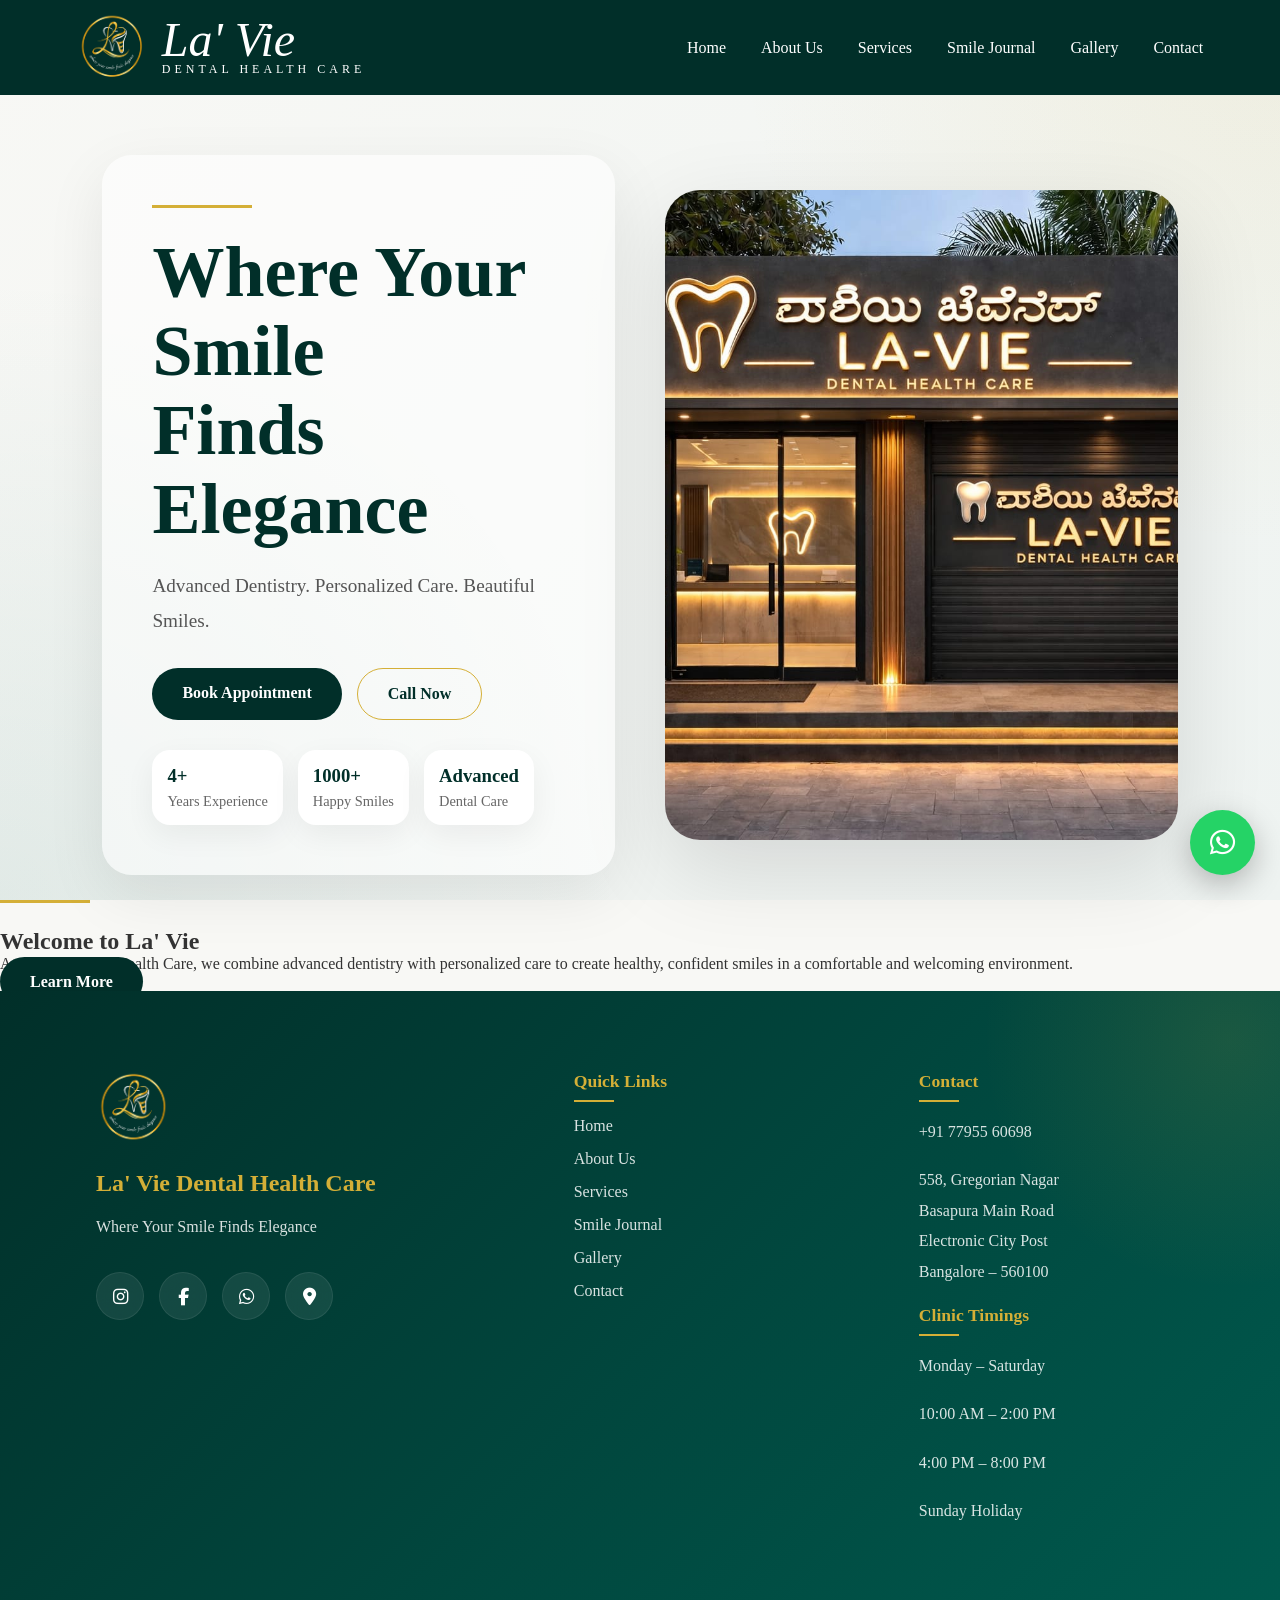
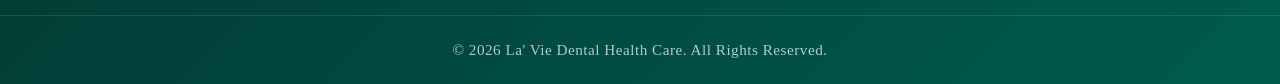
<file: index.html>
<!DOCTYPE html>
<html lang="en">

<head>

<meta charset="UTF-8">
<meta name="viewport" content="width=device-width, initial-scale=1.0">

<title>La' Vie Dental Health Care</title>

<link rel="stylesheet" href="css/style.css">

<link rel="stylesheet"
href="https://cdnjs.cloudflare.com/ajax/libs/font-awesome/6.5.1/css/all.min.css">

</head>

<body>

<!-- =========================
HEADER
========================= -->

<header class="navbar">

    <div class="brand">

        <img src="images/logo.png"
             alt="La' Vie Dental Health Care">

        <div class="brand-text">

            <div class="lavie">
                La' Vie
            </div>

            <div class="clinic-name">
                DENTAL HEALTH CARE
            </div>

        </div>

    </div>

         <nav class="nav-links">

      <a href="index.html">Home</a>
             
             <a href="about.html">About Us</a>

             <a href="services.html">Services</a>

             <a href="smile-journal.html">Smile Journal</a>

              <a href="gallery.html">Gallery</a>

                 <a href="contact.html">Contact</a>


    </nav>

</header>

<!-- =========================
HERO
========================= -->

<section class="hero" id="home">

    <div class="hero-left">

        <div class="glass-card">

            <div class="hero-accent"></div>

            <h1>
                Where Your Smile
                <br>
                Finds Elegance
            </h1>

            <p>
                Advanced Dentistry.
                Personalized Care.
                Beautiful Smiles.
            </p>

            <div class="hero-buttons">

                <a href="#contact"
                   class="primary-btn">

                    Book Appointment

                </a>

                <a href="tel:+917795560698"
                   class="call-btn">

                    Call Now

                </a>

            </div>

            <div class="hero-stats">

                <div class="stat">

                    <h3>4+</h3>

                    <span>Years Experience</span>

                </div>

                <div class="stat">

                    <h3>1000+</h3>

                    <span>Happy Smiles</span>

                </div>

                <div class="stat">

                    <h3>Advanced</h3>

                    <span>Dental Care</span>

                </div>

            </div>

        </div>

    </div>

    <div class="hero-right">

        <div class="gold-glow"></div>

        <div class="hero-slider">

            <img src="images/hi.jpeg"
                 class="hero-slide active"
                 alt="Clinic Exterior">

            <img src="images/interior.jpeg"
                 class="hero-slide"
                 alt="Clinic Interior">

            <img src="images/glass.jpeg"
                 class="hero-slide"
                 alt="Branding Wall">

            <img src="images/int 3.jpeg"
                 class="hero-slide"
                 alt="Clinic Interior">

        </div>

    </div>

</section>

    <section class="home-intro">

<div class="home-intro-content">

<div class="section-accent"></div>

<h2>Welcome to La' Vie</h2>

<p>

At La' Vie Dental Health Care, we combine
advanced dentistry with personalized care
to create healthy, confident smiles in a
comfortable and welcoming environment.

</p>

<a href="about.html"
class="primary-btn">

Learn More

</a>

</div>

</section>



<!-- =========================
WHATSAPP
========================= -->

<a href="https://wa.me/917795560698"
   target="_blank"
   class="floating-whatsapp">

    <i class="fa-brands fa-whatsapp"></i>

</a>

<script src="js/script.js"></script>

<footer class="footer">

<div class="footer-container">

<div class="footer-brand">

<img src="images/logo.png" alt="La' Vie">

<h3>La' Vie Dental Health Care</h3>

<p>
Where Your Smile Finds Elegance
</p>

<div class="footer-social">

<a href="YOUR_INSTAGRAM_LINK" target="_blank">
<i class="fa-brands fa-instagram"></i>
</a>

<a href="YOUR_FACEBOOK_LINK" target="_blank">
<i class="fa-brands fa-facebook-f"></i>
</a>

<a href="https://wa.me/917795560698" target="_blank">
<i class="fa-brands fa-whatsapp"></i>
</a>

<a href="YOUR_GOOGLE_MAP_LINK" target="_blank">
<i class="fa-solid fa-location-dot"></i>
</a>

</div>

</div>

<div class="footer-links">

<h4>Quick Links</h4>

<a href="index.html">Home</a>
<a href="about.html">About Us</a>
<a href="services.html">Services</a>
<a href="smile-journal.html">Smile Journal</a>
<a href="gallery.html">Gallery</a>
<a href="contact.html">Contact</a>

</div>

<div class="footer-contact">

<h4>Contact</h4>

<p>
+91 77955 60698
</p>

<p>
558, Gregorian Nagar<br>
Basapura Main Road<br>
Electronic City Post<br>
Bangalore – 560100
</p>

<h4>Clinic Timings</h4>

<p>
Monday – Saturday
</p>

<p>
10:00 AM – 2:00 PM
</p>

<p>
4:00 PM – 8:00 PM
</p>

<p>
Sunday Holiday
</p>


</div>

</div>

<div class="footer-bottom">

<p>
© 2026 La' Vie Dental Health Care. All Rights Reserved.
</p>

</div>

</footer>

</body>

</html>
</file>
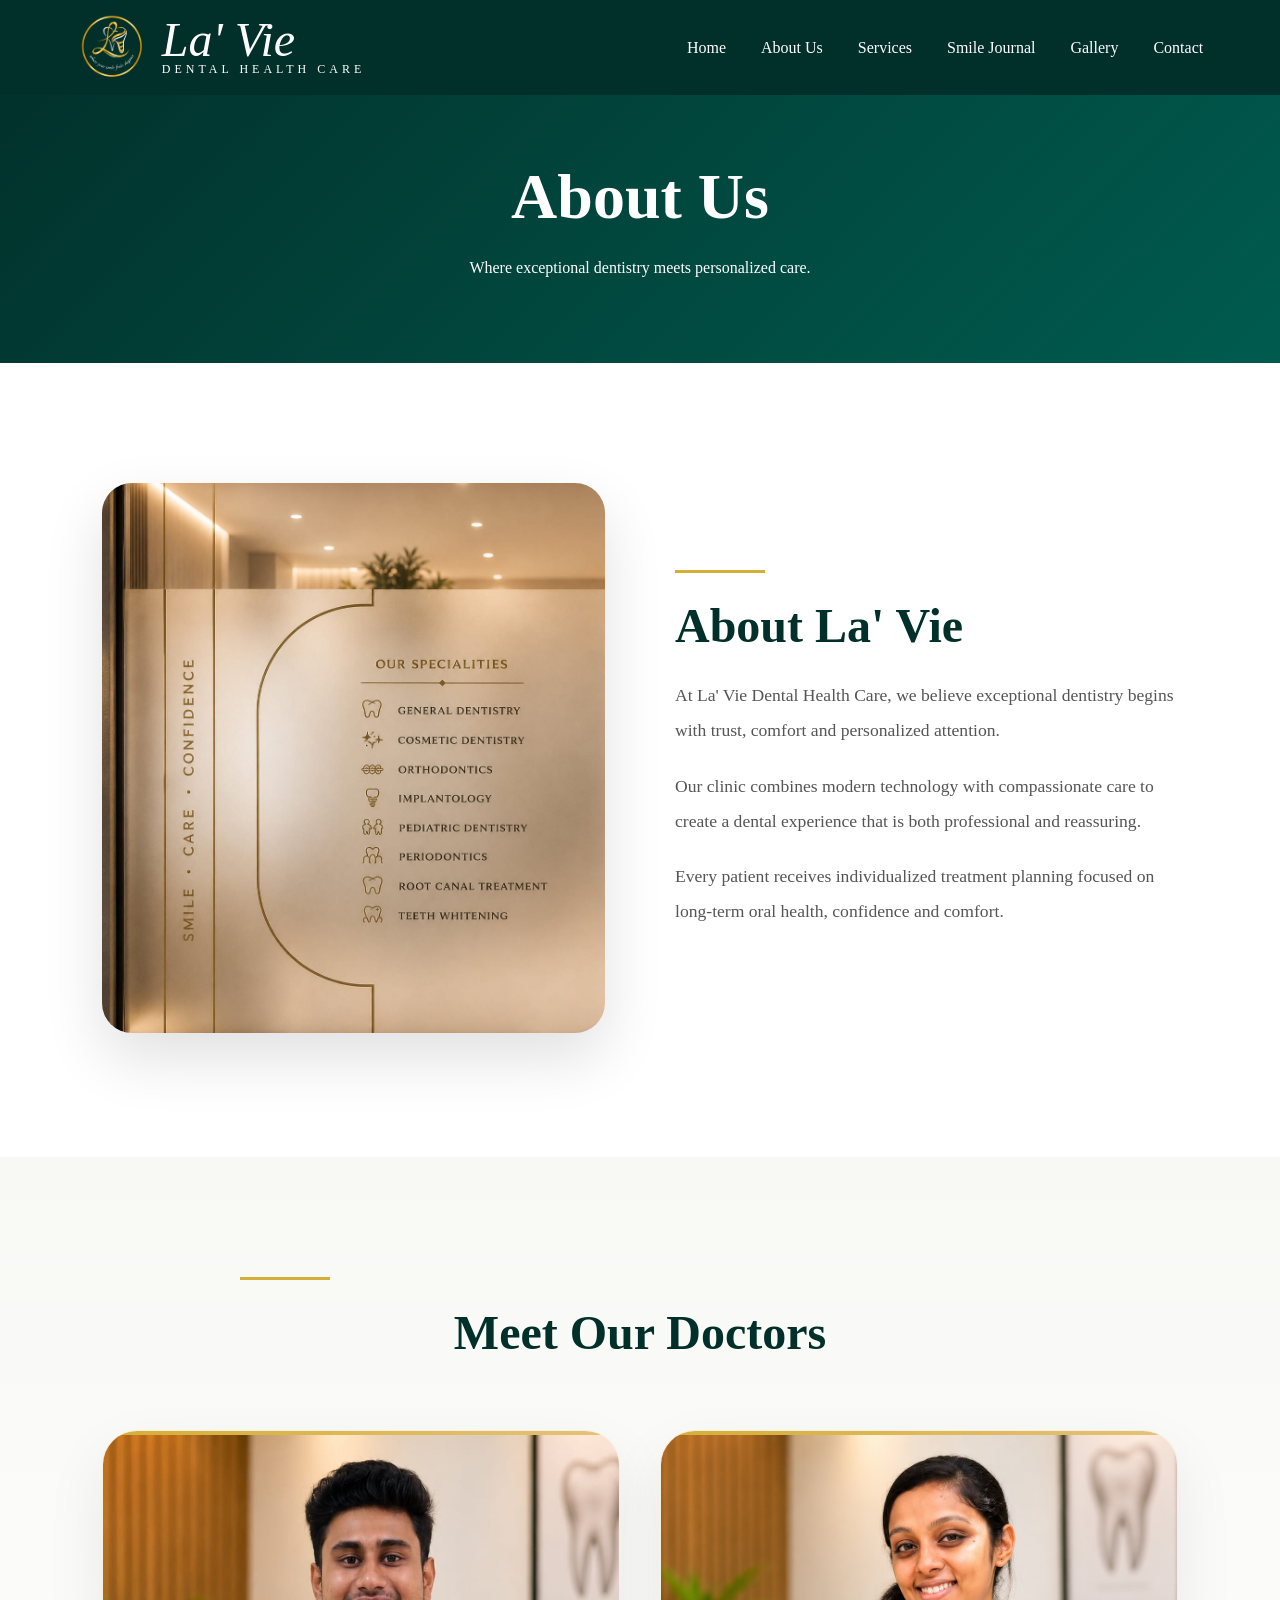
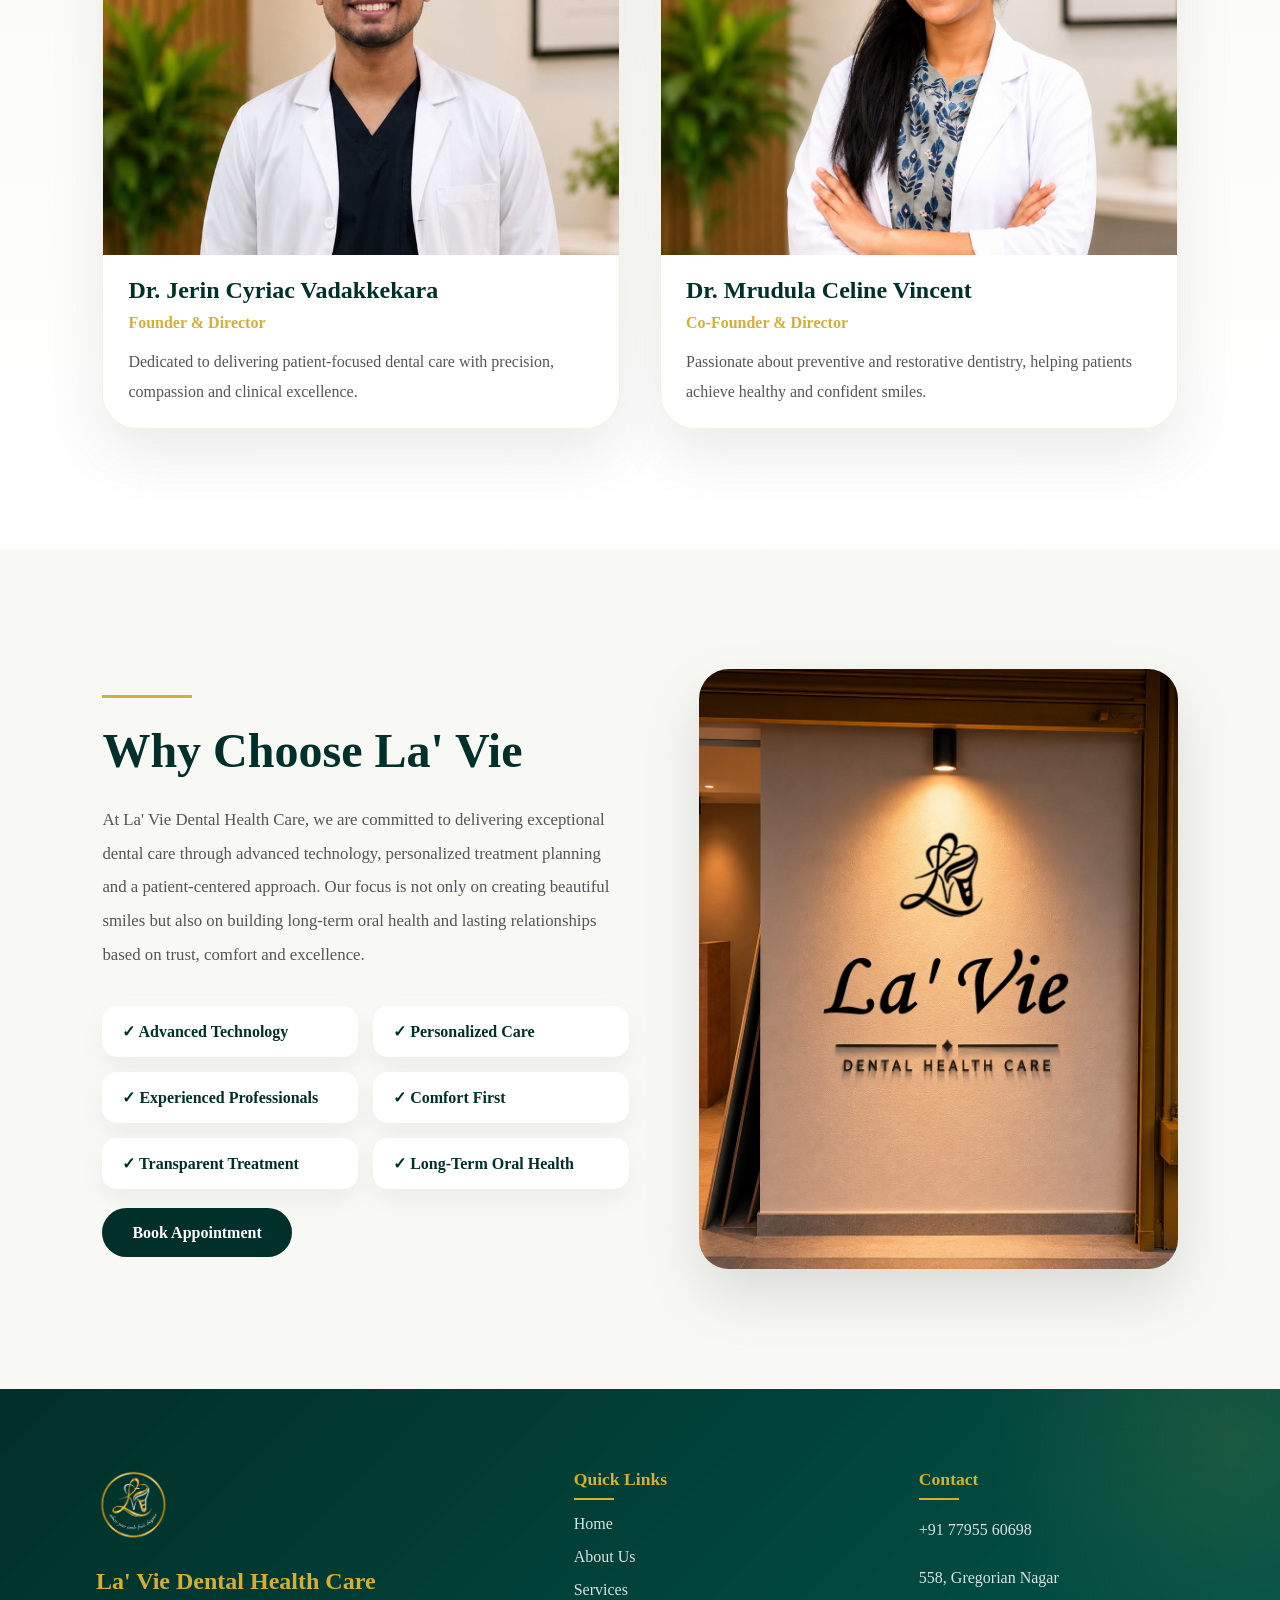
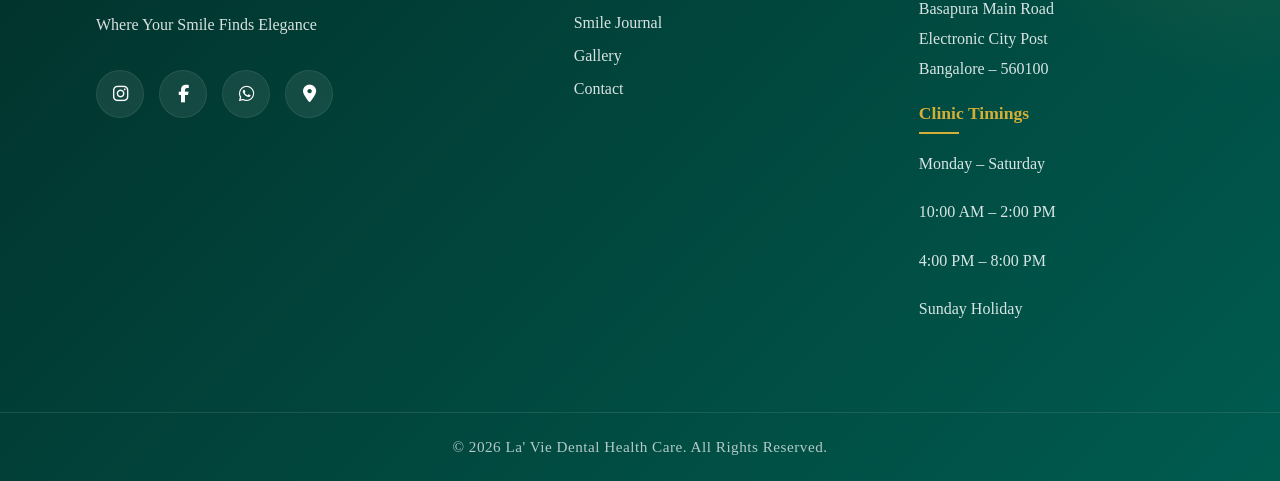
<file: about.html>
<!DOCTYPE html>
<html lang="en">

<head>

  <link rel="stylesheet"
href="https://cdnjs.cloudflare.com/ajax/libs/font-awesome/6.5.1/css/all.min.css">

<meta charset="UTF-8">
<meta name="viewport" content="width=device-width, initial-scale=1.0">

<title>About Us | La' Vie Dental Health Care</title>

<link rel="stylesheet" href="css/style.css">

</head>

<body>

<header class="navbar">

<div class="brand">

<img src="images/logo.png" alt="La' Vie">

<div class="brand-text">

<div class="lavie">
La' Vie
</div>

<div class="clinic-name">
DENTAL HEALTH CARE
</div>

</div>

</div>

<nav class="nav-links">

<a href="index.html">Home</a>
<a href="about.html">About Us</a>
<a href="services.html">Services</a>
<a href="smile-journal.html">Smile Journal</a>
<a href="gallery.html">Gallery</a>
<a href="contact.html">Contact</a>

</nav>

</header>

<section class="page-hero">

<h1>About Us</h1>

<p>
Where exceptional dentistry meets
personalized care.
</p>

</section>

<section class="about-section">

<div class="about-image">

<img src="images/glass.jpeg"
alt="La' Vie">

</div>

<div class="about-content">

<div class="section-accent"></div>

<h2>About La' Vie</h2>

<p>

At La' Vie Dental Health Care,
we believe exceptional dentistry
begins with trust, comfort and
personalized attention.

</p>

<p>

Our clinic combines modern
technology with compassionate care
to create a dental experience that
is both professional and reassuring.

</p>

<p>

Every patient receives individualized
treatment planning focused on
long-term oral health, confidence
and comfort.

</p>

</div>

</section>

<section class="doctors-section">

<div class="section-heading">

<div class="section-accent"></div>

<h2>Meet Our Doctors</h2>

</div>

<div class="doctor-grid">

<div class="doctor-card">

<img src="images/jerin.jpeg">

<div class="doctor-content">

<h3>
Dr. Jerin Cyriac Vadakkekara
</h3>

<h4>
Founder & Director
</h4>

<p>

Dedicated to delivering
patient-focused dental care with
precision, compassion and
clinical excellence.

</p>

</div>

</div>

<div class="doctor-card">

<img src="images/mrudula.jpeg">

<div class="doctor-content">

<h3>
Dr. Mrudula Celine Vincent
</h3>

<h4>
Co-Founder & Director
</h4>

<p>

Passionate about preventive and
restorative dentistry, helping
patients achieve healthy and
confident smiles.

</p>

</div>

</div>

</div>

</section>

<section class="why-section">

<div class="why-container">

<div class="why-left">

<div class="section-accent"></div>

<h2>Why Choose La' Vie</h2>

<p>

At La' Vie Dental Health Care, we are committed
to delivering exceptional dental care through
advanced technology, personalized treatment
planning and a patient-centered approach.

Our focus is not only on creating beautiful
smiles but also on building long-term oral
health and lasting relationships based on
trust, comfort and excellence.

</p>

<div class="why-points">

<div class="why-point">
✓ Advanced Technology
</div>

<div class="why-point">
✓ Personalized Care
</div>

<div class="why-point">
✓ Experienced Professionals
</div>

<div class="why-point">
✓ Comfort First
</div>

<div class="why-point">
✓ Transparent Treatment
</div>

<div class="why-point">
✓ Long-Term Oral Health
</div>

</div>

<a href="contact.html"
class="primary-btn">

Book Appointment

</a>

</div>

<div class="why-right">

<div class="why-slider">

<img src="images/interior.jpeg"
class="why-slide active"
alt="Clinic Interior">

<img src="images/glass.jpeg"
class="why-slide"
alt="Brand Wall">

<img src="images/int 3.jpeg"
class="why-slide"
alt="Treatment Area">

<img src="images/hi.jpeg"
class="why-slide"
alt="Clinic Exterior">

</div>

</div>

</div>

</section>

<footer class="footer">

<div class="footer-container">

<div class="footer-brand">

<img src="images/logo.png" alt="La' Vie">

<h3>La' Vie Dental Health Care</h3>

<p>
Where Your Smile Finds Elegance
</p>

<div class="footer-social">

<a href="YOUR_INSTAGRAM_LINK" target="_blank">
<i class="fa-brands fa-instagram"></i>
</a>

<a href="YOUR_FACEBOOK_LINK" target="_blank">
<i class="fa-brands fa-facebook-f"></i>
</a>

<a href="https://wa.me/917795560698" target="_blank">
<i class="fa-brands fa-whatsapp"></i>
</a>

<a href="YOUR_GOOGLE_MAP_LINK" target="_blank">
<i class="fa-solid fa-location-dot"></i>
</a>

</div>

</div>

<div class="footer-links">

<h4>Quick Links</h4>

<a href="index.html">Home</a>
<a href="about.html">About Us</a>
<a href="services.html">Services</a>
<a href="smile-journal.html">Smile Journal</a>
<a href="gallery.html">Gallery</a>
<a href="contact.html">Contact</a>

</div>

<div class="footer-contact">

<h4>Contact</h4>

<p>
+91 77955 60698
</p>

<p>
558, Gregorian Nagar<br>
Basapura Main Road<br>
Electronic City Post<br>
Bangalore – 560100
</p>

<h4>Clinic Timings</h4>

<p>
Monday – Saturday
</p>

<p>
10:00 AM – 2:00 PM
</p>

<p>
4:00 PM – 8:00 PM
</p>

<p>
Sunday Holiday
</p>


</div>

</div>

<div class="footer-bottom">

<p>
© 2026 La' Vie Dental Health Care. All Rights Reserved.
</p>

</div>

</footer>

  <script src="js/script.js"></script>
</body>
</html>
  
</body>

</html>
</file>
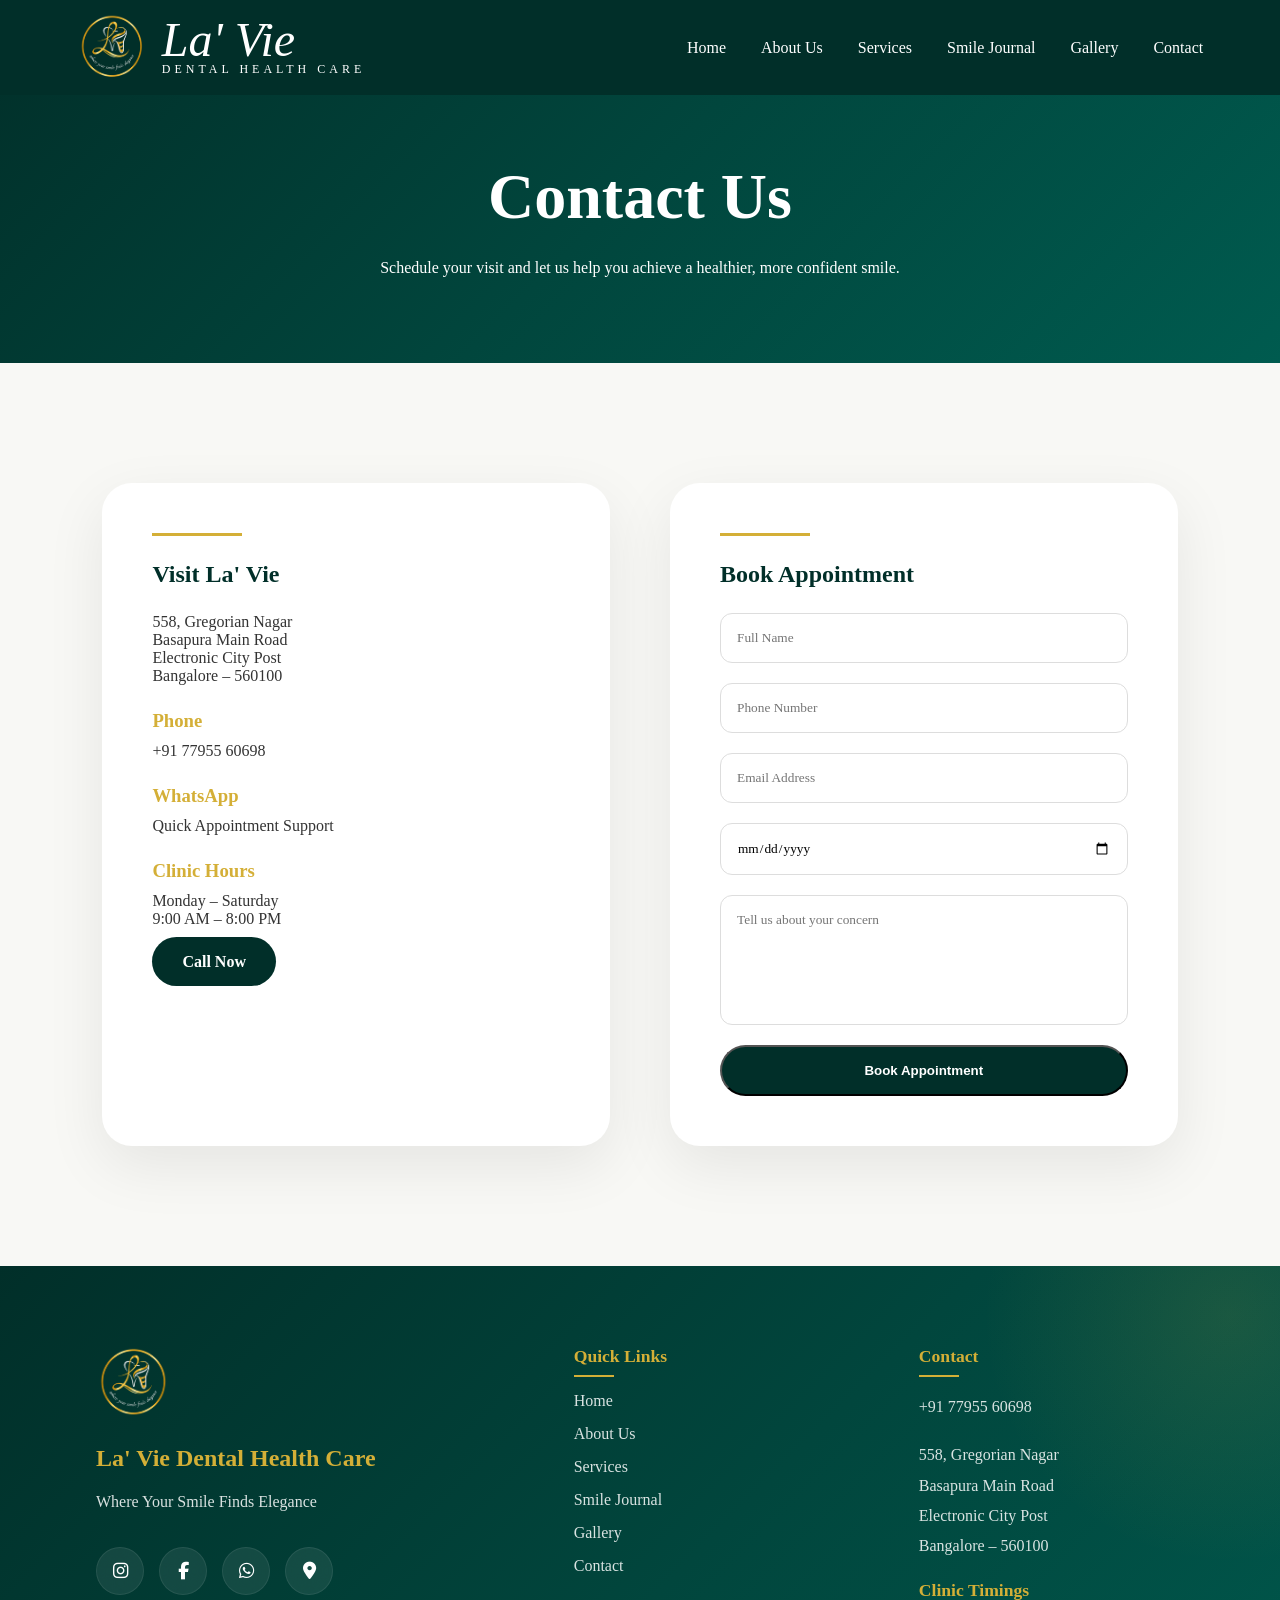
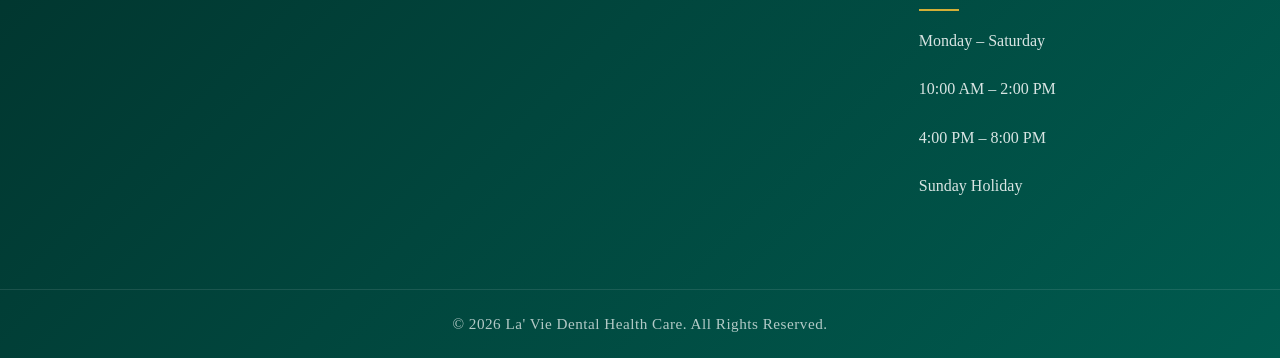
<file: contact.html>
<!DOCTYPE html>
<html lang="en">

<head>

<meta charset="UTF-8">
<meta name="viewport" content="width=device-width, initial-scale=1.0">

<title>Contact Us | La' Vie Dental Health Care</title>

<link rel="stylesheet" href="css/style.css">

<link rel="stylesheet"
href="https://cdnjs.cloudflare.com/ajax/libs/font-awesome/6.5.1/css/all.min.css">

</head>

<body>

<header class="navbar">

<div class="brand">

<img src="images/logo.png" alt="La' Vie Dental Health Care">

<div class="brand-text">

<div class="lavie">
La' Vie
</div>

<div class="clinic-name">
DENTAL HEALTH CARE
</div>

</div>

</div>

<nav class="nav-links">

<a href="index.html">Home</a>
<a href="about.html">About Us</a>
<a href="services.html">Services</a>
<a href="smile-journal.html">Smile Journal</a>
<a href="gallery.html">Gallery</a>
<a href="contact.html">Contact</a>

</nav>

</header>

<section class="page-hero">

<h1>Contact Us</h1>

<p>
Schedule your visit and let us help you
achieve a healthier, more confident smile.
</p>

</section>

<section class="contact-luxury">

<div class="contact-info">

<div class="section-accent"></div>

<h2>Visit La' Vie</h2>

<p>
558, Gregorian Nagar<br>
Basapura Main Road<br>
Electronic City Post<br>
Bangalore – 560100
</p>

<div class="contact-detail">

<h3>Phone</h3>

<p>+91 77955 60698</p>

</div>

<div class="contact-detail">

<h3>WhatsApp</h3>

<p>Quick Appointment Support</p>

</div>

<div class="contact-detail">

<h3>Clinic Hours</h3>

<p>
Monday – Saturday<br>
9:00 AM – 8:00 PM
</p>

</div>

<a href="tel:+917795560698"
class="primary-btn">

Call Now

</a>

</div>

<div class="appointment-form">

<div class="section-accent"></div>

<h2>Book Appointment</h2>

<form>

<input type="text"
placeholder="Full Name"
required>

<input type="tel"
placeholder="Phone Number"
required>

<input type="email"
placeholder="Email Address">

<input type="date">

<textarea
placeholder="Tell us about your concern"
rows="6"></textarea>

<button type="submit"
class="primary-btn">

Book Appointment

</button>

</form>

</div>

</section>

 <footer class="footer">

<div class="footer-container">

<div class="footer-brand">

<img src="images/logo.png" alt="La' Vie">

<h3>La' Vie Dental Health Care</h3>

<p>
Where Your Smile Finds Elegance
</p>

<div class="footer-social">

<a href="YOUR_INSTAGRAM_LINK" target="_blank">
<i class="fa-brands fa-instagram"></i>
</a>

<a href="YOUR_FACEBOOK_LINK" target="_blank">
<i class="fa-brands fa-facebook-f"></i>
</a>

<a href="https://wa.me/917795560698" target="_blank">
<i class="fa-brands fa-whatsapp"></i>
</a>

<a href="YOUR_GOOGLE_MAP_LINK" target="_blank">
<i class="fa-solid fa-location-dot"></i>
</a>

</div>

</div>

<div class="footer-links">

<h4>Quick Links</h4>

<a href="index.html">Home</a>
<a href="about.html">About Us</a>
<a href="services.html">Services</a>
<a href="smile-journal.html">Smile Journal</a>
<a href="gallery.html">Gallery</a>
<a href="contact.html">Contact</a>

</div>

<div class="footer-contact">

<h4>Contact</h4>

<p>
+91 77955 60698
</p>

<p>
558, Gregorian Nagar<br>
Basapura Main Road<br>
Electronic City Post<br>
Bangalore – 560100
</p>

<h4>Clinic Timings</h4>

<p>
Monday – Saturday
</p>

<p>
10:00 AM – 2:00 PM
</p>

<p>
4:00 PM – 8:00 PM
</p>

<p>
Sunday Holiday
</p>


</div>

</div>

<div class="footer-bottom">

<p>
© 2026 La' Vie Dental Health Care. All Rights Reserved.
</p>

</div>

</footer>
</body>

</html>
</file>
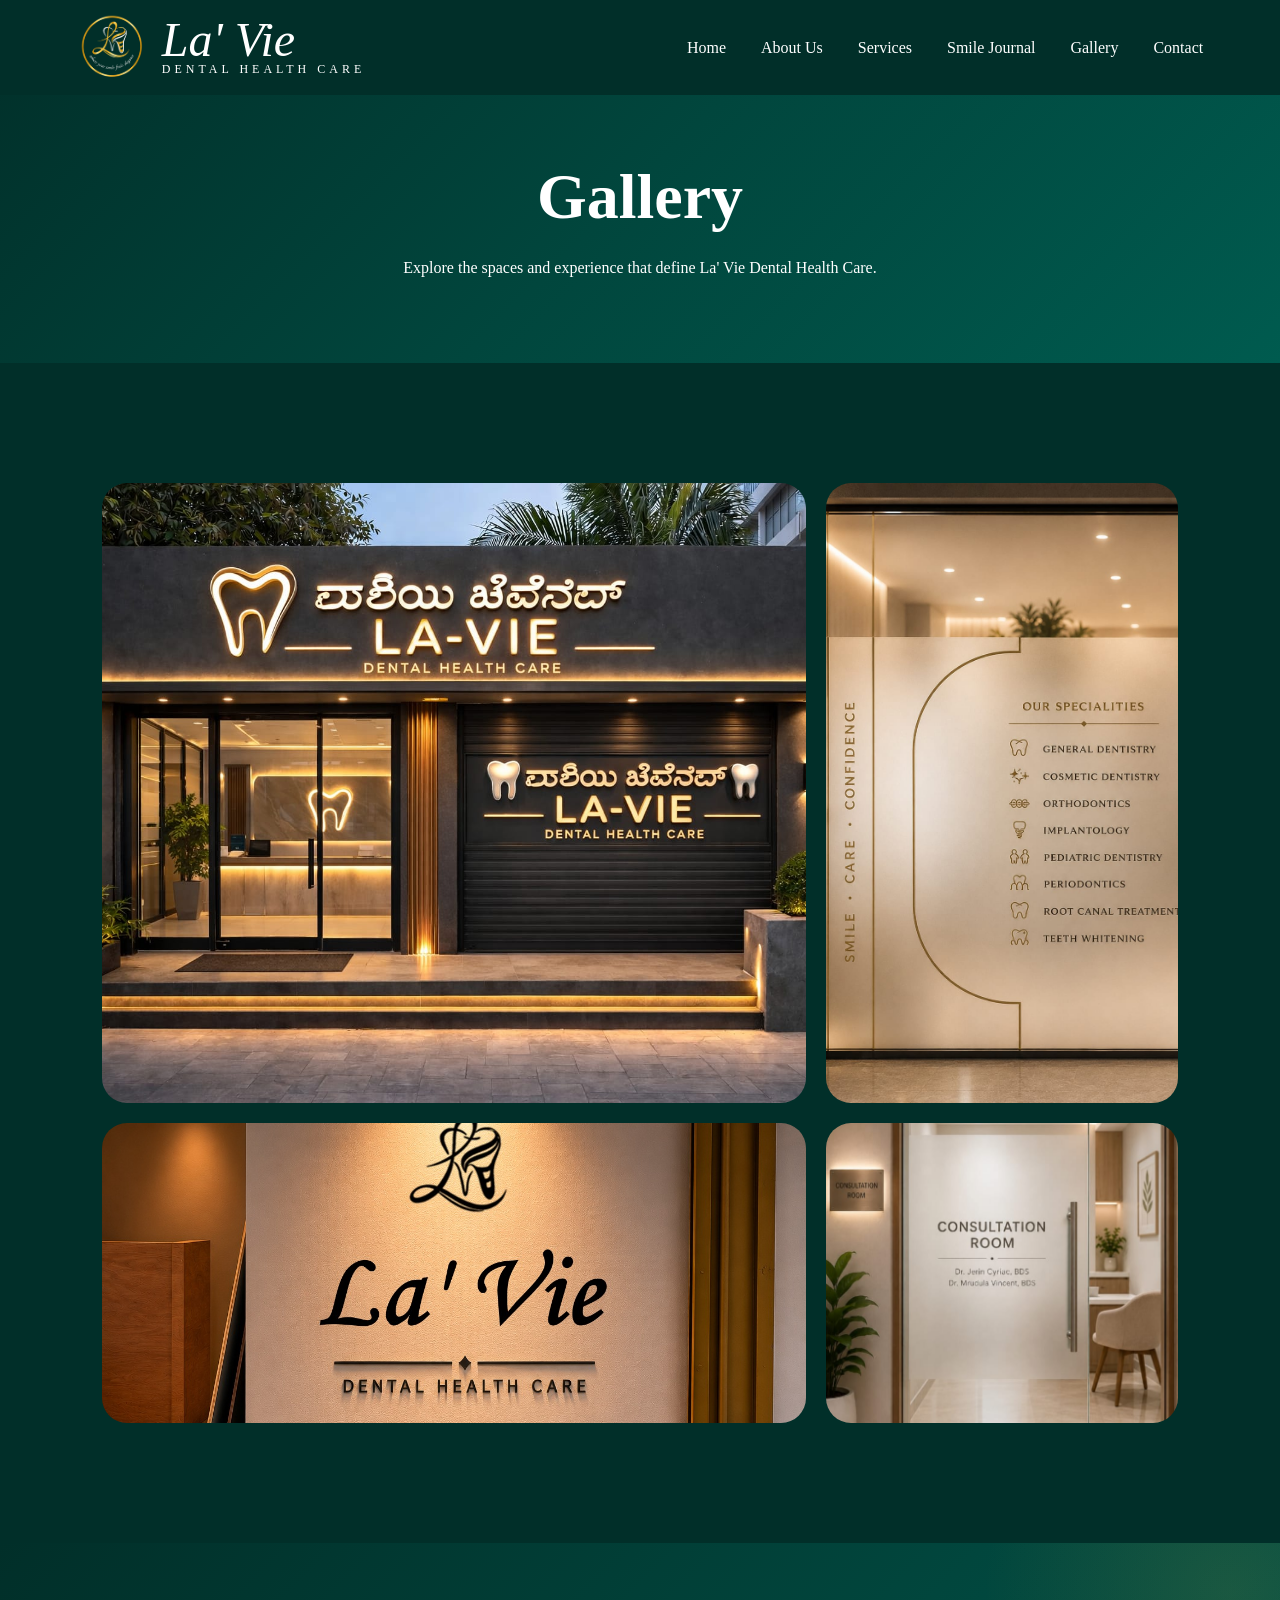
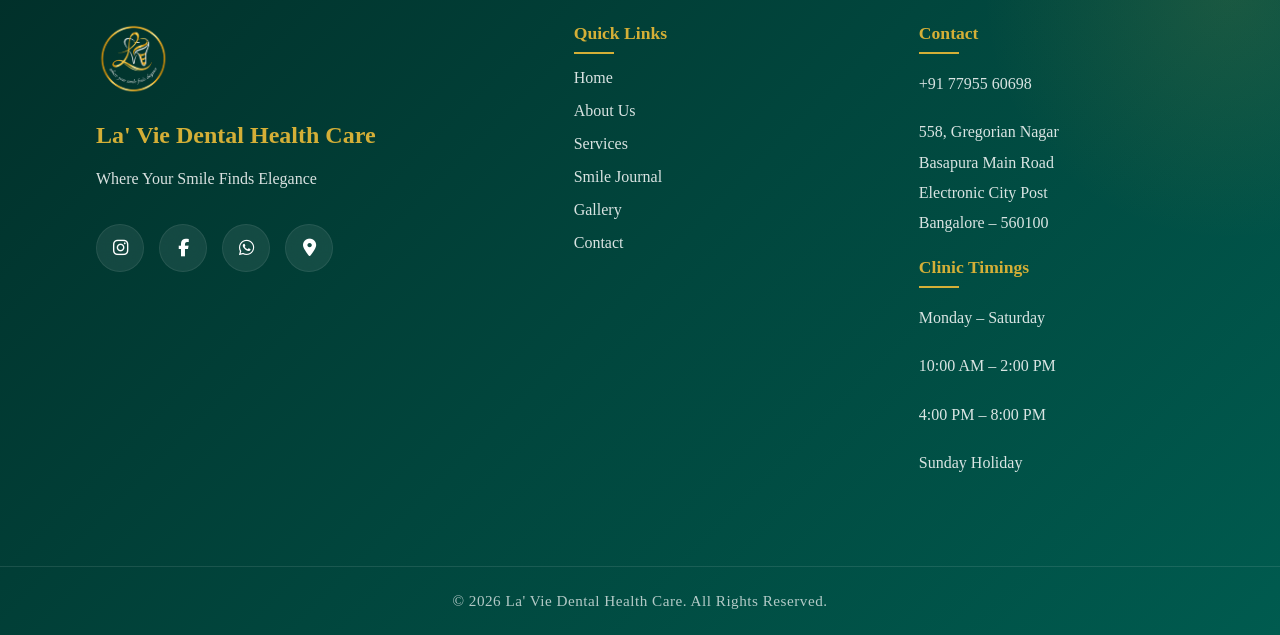
<file: gallery.html>
<!DOCTYPE html>
<html lang="en">

<head>

  <link rel="stylesheet"
href="https://cdnjs.cloudflare.com/ajax/libs/font-awesome/6.5.1/css/all.min.css">

<meta charset="UTF-8">
<meta name="viewport" content="width=device-width, initial-scale=1.0">

<title>Gallery | La' Vie Dental Health Care</title>

<link rel="stylesheet" href="css/style.css">

</head>

<body>

<header class="navbar">

<div class="brand">

<img src="images/logo.png" alt="La' Vie">

<div class="brand-text">

<div class="lavie">
La' Vie
</div>

<div class="clinic-name">
DENTAL HEALTH CARE
</div>

</div>

</div>

<nav class="nav-links">

<a href="index.html">Home</a>
<a href="about.html">About Us</a>
<a href="services.html">Services</a>
<a href="smile-journal.html">Smile Journal</a>
<a href="gallery.html">Gallery</a>
<a href="contact.html">Contact</a>

</nav>

</header>

<section class="page-hero">

<h1>Gallery</h1>

<p>
Explore the spaces and experience
that define La' Vie Dental Health Care.
</p>

</section>

<section class="gallery-section">

<div class="gallery-grid">

<div class="gallery-item large">

<img src="images/hi.jpeg"
alt="Clinic Exterior">

</div>

<div class="gallery-item tall">

<img src="images/glass.jpeg"
alt="Brand Wall">

</div>

<div class="gallery-item">

<img src="images/interior.jpeg"
alt="Reception">

</div>

<div class="gallery-item">

<img src="images/int 3.jpeg"
alt="Clinic Interior">

</div>

</div>

</section>

<footer class="footer">

<div class="footer-container">

<div class="footer-brand">

<img src="images/logo.png" alt="La' Vie">

<h3>La' Vie Dental Health Care</h3>

<p>
Where Your Smile Finds Elegance
</p>

<div class="footer-social">

<a href="YOUR_INSTAGRAM_LINK" target="_blank">
<i class="fa-brands fa-instagram"></i>
</a>

<a href="YOUR_FACEBOOK_LINK" target="_blank">
<i class="fa-brands fa-facebook-f"></i>
</a>

<a href="https://wa.me/917795560698" target="_blank">
<i class="fa-brands fa-whatsapp"></i>
</a>

<a href="YOUR_GOOGLE_MAP_LINK" target="_blank">
<i class="fa-solid fa-location-dot"></i>
</a>

</div>

</div>

<div class="footer-links">

<h4>Quick Links</h4>

<a href="index.html">Home</a>
<a href="about.html">About Us</a>
<a href="services.html">Services</a>
<a href="smile-journal.html">Smile Journal</a>
<a href="gallery.html">Gallery</a>
<a href="contact.html">Contact</a>

</div>

<div class="footer-contact">

<h4>Contact</h4>

<p>
+91 77955 60698
</p>

<p>
558, Gregorian Nagar<br>
Basapura Main Road<br>
Electronic City Post<br>
Bangalore – 560100
</p>

<h4>Clinic Timings</h4>

<p>
Monday – Saturday
</p>

<p>
10:00 AM – 2:00 PM
</p>

<p>
4:00 PM – 8:00 PM
</p>

<p>
Sunday Holiday
</p>


</div>

</div>

<div class="footer-bottom">

<p>
© 2026 La' Vie Dental Health Care. All Rights Reserved.
</p>

</div>

</footer>
  
</body>

</html>
</file>
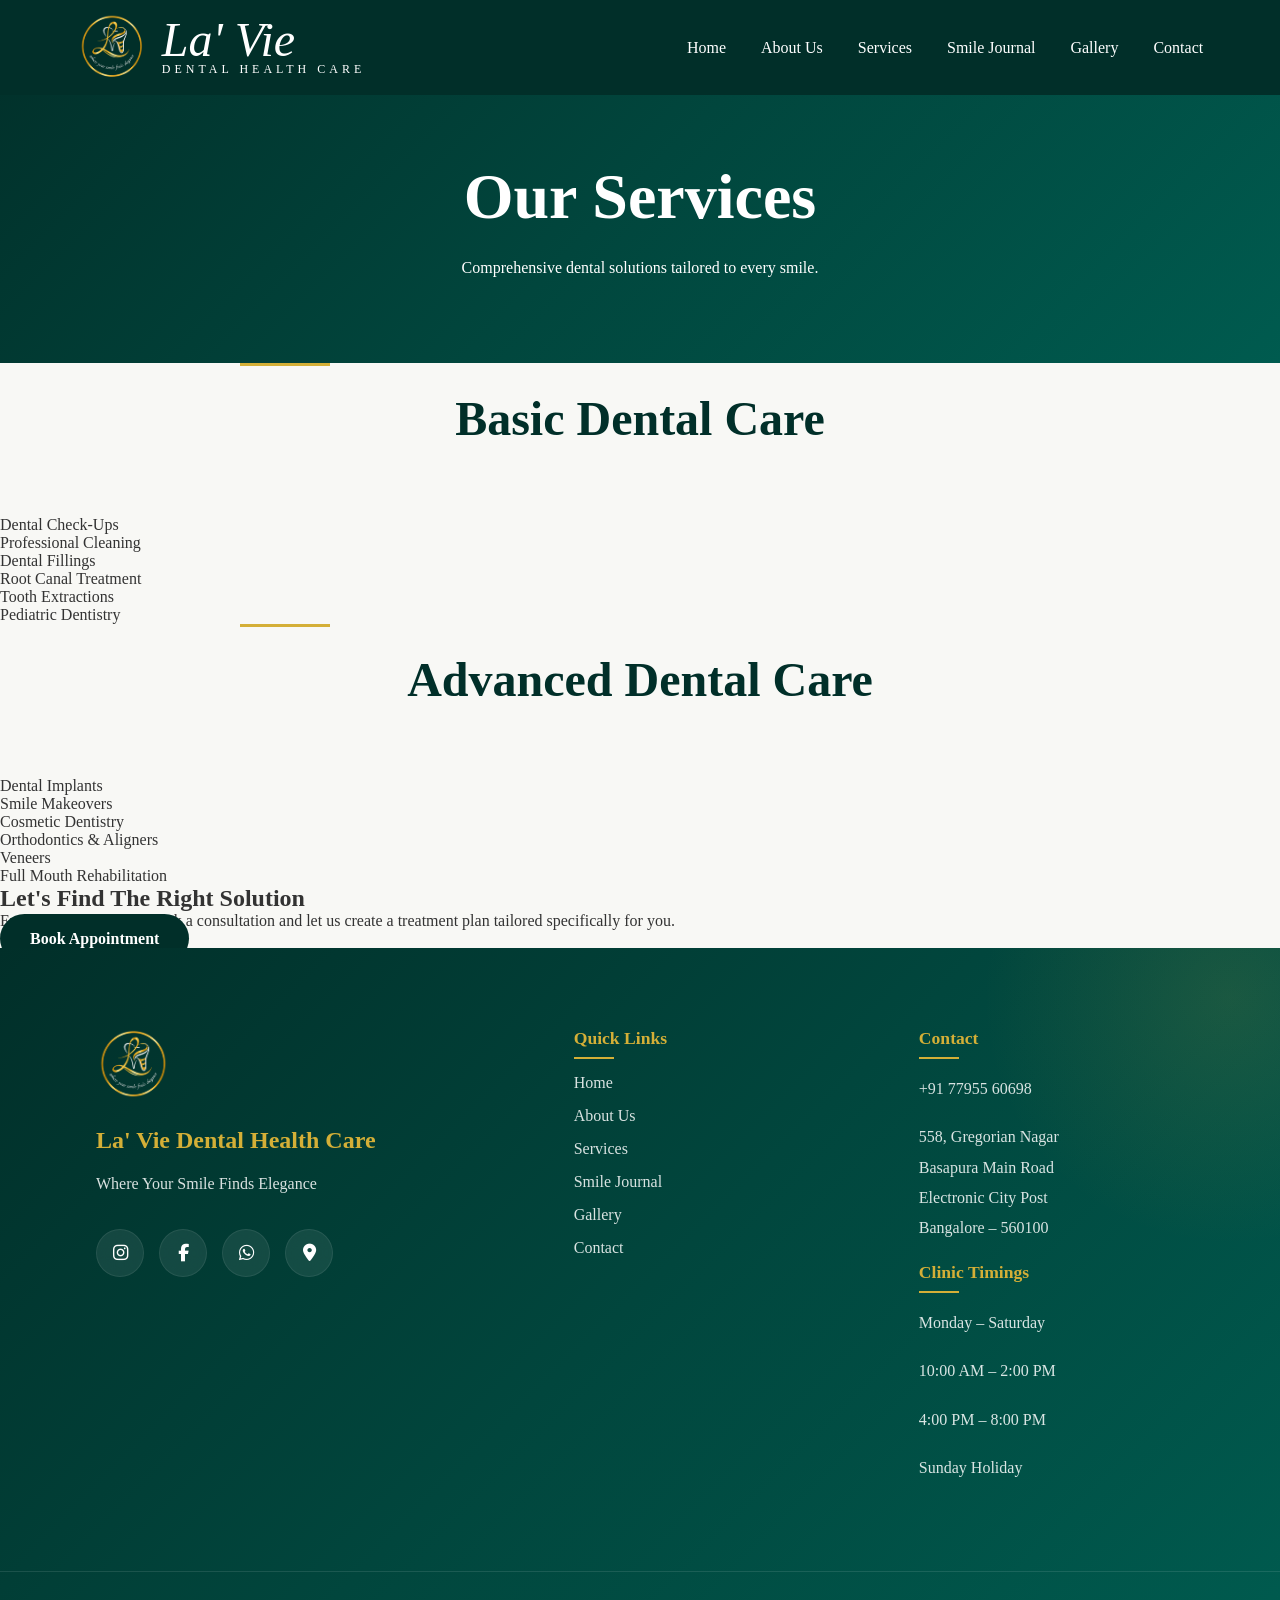
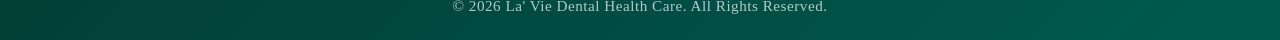
<file: services.html>
<!DOCTYPE html>
<html lang="en">

<head>
  
  <link rel="stylesheet"
href="https://cdnjs.cloudflare.com/ajax/libs/font-awesome/6.5.1/css/all.min.css">

<meta charset="UTF-8">
<meta name="viewport" content="width=device-width, initial-scale=1.0">

<title>Services | La' Vie Dental Health Care</title>

<link rel="stylesheet" href="css/style.css">

</head>

<body>

<header class="navbar">

<div class="brand">

<img src="images/logo.png" alt="La' Vie">

<div class="brand-text">

<div class="lavie">
La' Vie
</div>

<div class="clinic-name">
DENTAL HEALTH CARE
</div>

</div>

</div>

<nav class="nav-links">

<a href="index.html">Home</a>
<a href="about.html">About Us</a>
<a href="services.html">Services</a>
<a href="smile-journal.html">Smile Journal</a>
<a href="gallery.html">Gallery</a>
<a href="contact.html">Contact</a>

</nav>

</header>

<section class="page-hero">

<h1>Our Services</h1>

<p>
Comprehensive dental solutions tailored
to every smile.
</p>

</section>

<section class="services-section">

<div class="section-heading">

<div class="section-accent"></div>

<h2>Basic Dental Care</h2>

</div>

<div class="service-grid">

<div class="service-card">
Dental Check-Ups
</div>

<div class="service-card">
Professional Cleaning
</div>

<div class="service-card">
Dental Fillings
</div>

<div class="service-card">
Root Canal Treatment
</div>

<div class="service-card">
Tooth Extractions
</div>

<div class="service-card">
Pediatric Dentistry
</div>

</div>

</section>

<section class="services-section">

<div class="section-heading">

<div class="section-accent"></div>

<h2>Advanced Dental Care</h2>

</div>

<div class="service-grid">

<div class="service-card">
Dental Implants
</div>

<div class="service-card">
Smile Makeovers
</div>

<div class="service-card">
Cosmetic Dentistry
</div>

<div class="service-card">
Orthodontics & Aligners
</div>

<div class="service-card">
Veneers
</div>

<div class="service-card">
Full Mouth Rehabilitation
</div>

</div>

</section>

<section class="consultation-section">

<h2>
Let's Find The Right Solution
</h2>

<p>

Every smile is unique.

Book a consultation and let us create
a treatment plan tailored specifically
for you.

</p>

<a href="contact.html"
class="primary-btn">

Book Appointment

</a>

</section>

<footer class="footer">

<div class="footer-container">

<div class="footer-brand">

<img src="images/logo.png" alt="La' Vie">

<h3>La' Vie Dental Health Care</h3>

<p>
Where Your Smile Finds Elegance
</p>

<div class="footer-social">

<a href="YOUR_INSTAGRAM_LINK" target="_blank">
<i class="fa-brands fa-instagram"></i>
</a>

<a href="YOUR_FACEBOOK_LINK" target="_blank">
<i class="fa-brands fa-facebook-f"></i>
</a>

<a href="https://wa.me/917795560698" target="_blank">
<i class="fa-brands fa-whatsapp"></i>
</a>

<a href="YOUR_GOOGLE_MAP_LINK" target="_blank">
<i class="fa-solid fa-location-dot"></i>
</a>

</div>

</div>

<div class="footer-links">

<h4>Quick Links</h4>

<a href="index.html">Home</a>
<a href="about.html">About Us</a>
<a href="services.html">Services</a>
<a href="smile-journal.html">Smile Journal</a>
<a href="gallery.html">Gallery</a>
<a href="contact.html">Contact</a>

</div>

<div class="footer-contact">

<h4>Contact</h4>

<p>
+91 77955 60698
</p>

<p>
558, Gregorian Nagar<br>
Basapura Main Road<br>
Electronic City Post<br>
Bangalore – 560100
</p>

<h4>Clinic Timings</h4>

<p>
Monday – Saturday
</p>

<p>
10:00 AM – 2:00 PM
</p>

<p>
4:00 PM – 8:00 PM
</p>

<p>
Sunday Holiday
</p>


</div>

</div>

<div class="footer-bottom">

<p>
© 2026 La' Vie Dental Health Care. All Rights Reserved.
</p>

</div>

</footer>
  
</body>

</html>
</file>
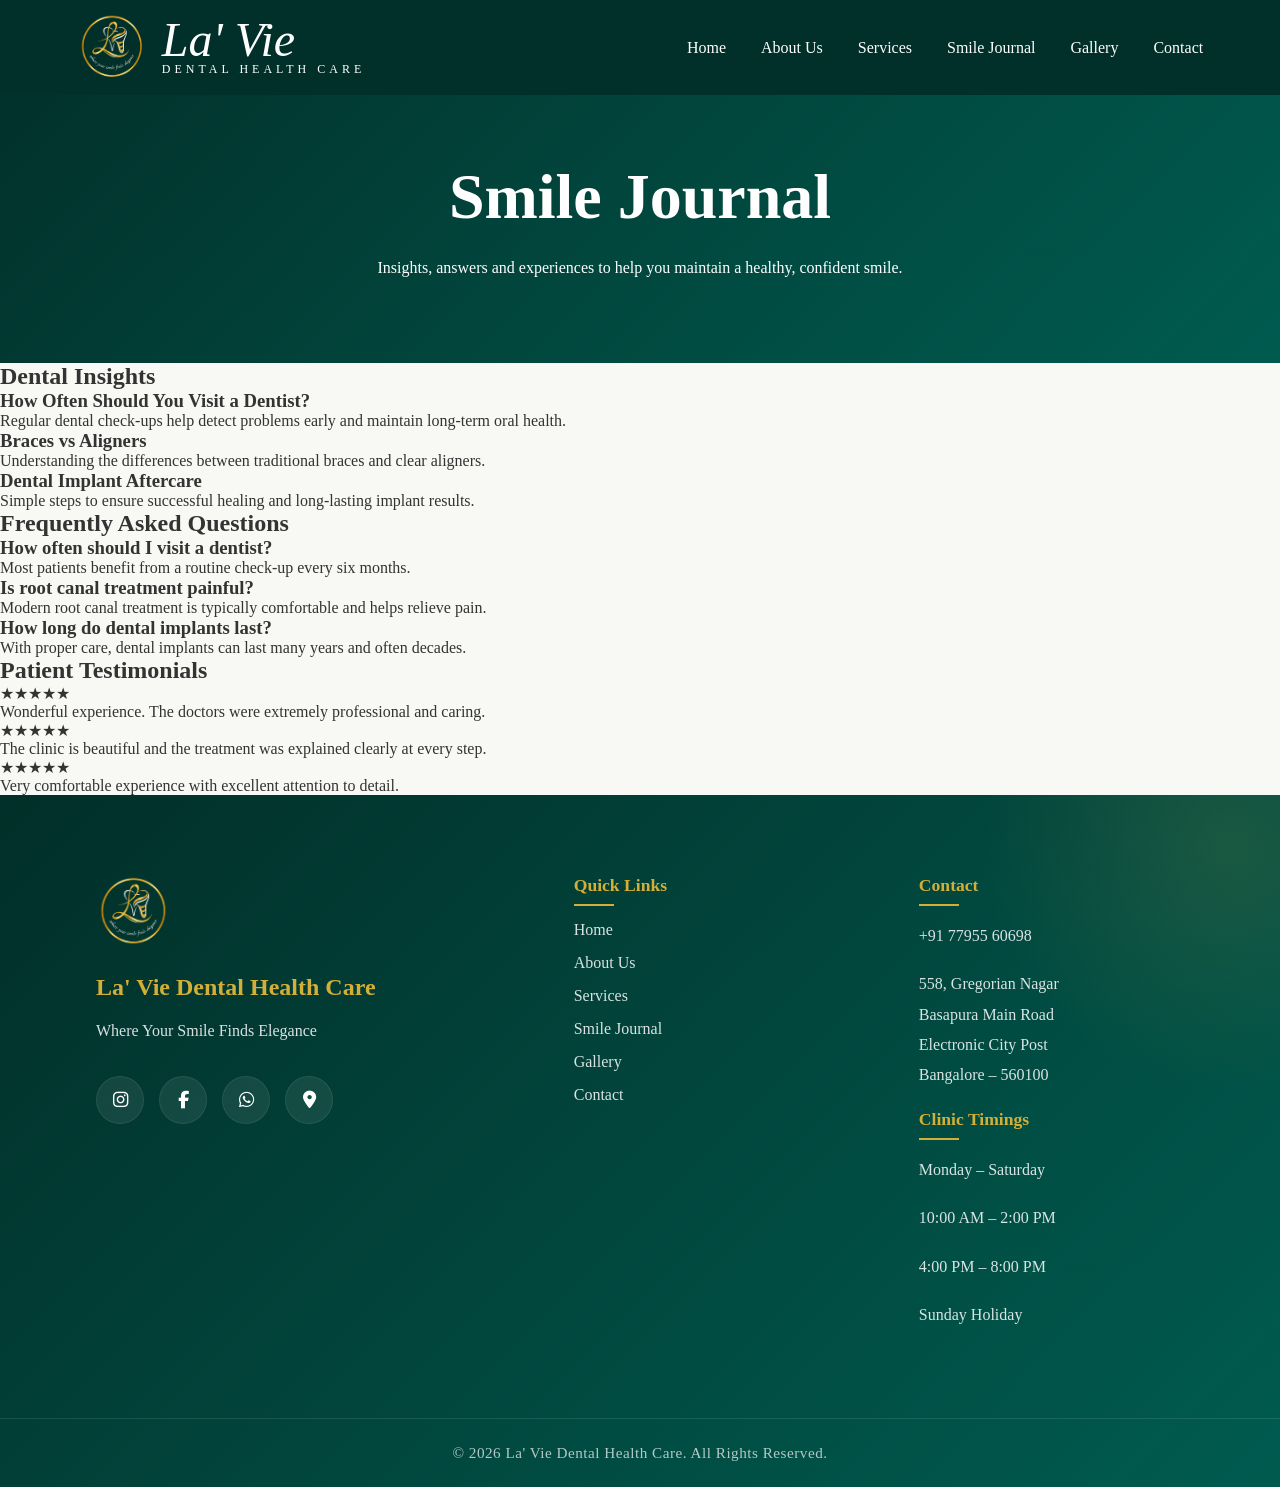
<file: smile-journal.html>
<!DOCTYPE html>
<html lang="en">

<head>

  <link rel="stylesheet"
href="https://cdnjs.cloudflare.com/ajax/libs/font-awesome/6.5.1/css/all.min.css">

<meta charset="UTF-8">
<meta name="viewport" content="width=device-width, initial-scale=1.0">

<title>Smile Journal | La' Vie Dental Health Care</title>

<link rel="stylesheet" href="css/style.css">

</head>

<body>

<header class="navbar">

<div class="brand">

<img src="images/logo.png" alt="La' Vie">

<div class="brand-text">

<div class="lavie">
La' Vie
</div>

<div class="clinic-name">
DENTAL HEALTH CARE
</div>

</div>

</div>

<nav class="nav-links">

<a href="index.html">Home</a>

<a href="about.html">About Us</a>

<a href="services.html">Services</a>

<a href="smile-journal.html">Smile Journal</a>

<a href="gallery.html">Gallery</a>

<a href="contact.html">Contact</a>

</nav>

</header>

<section class="page-hero">

<h1>Smile Journal</h1>

<p>
Insights, answers and experiences to help you
maintain a healthy, confident smile.
</p>

</section>

<section class="journal-section">

<h2>Dental Insights</h2>

<div class="journal-grid">

<div class="journal-card">
<h3>How Often Should You Visit a Dentist?</h3>
<p>
Regular dental check-ups help detect problems
early and maintain long-term oral health.
</p>
</div>

<div class="journal-card">
<h3>Braces vs Aligners</h3>
<p>
Understanding the differences between
traditional braces and clear aligners.
</p>
</div>

<div class="journal-card">
<h3>Dental Implant Aftercare</h3>
<p>
Simple steps to ensure successful healing
and long-lasting implant results.
</p>
</div>

</div>

</section>

<section class="journal-section">

<h2>Frequently Asked Questions</h2>

<div class="faq-card">

<h3>How often should I visit a dentist?</h3>

<p>
Most patients benefit from a routine check-up
every six months.
</p>

</div>

<div class="faq-card">

<h3>Is root canal treatment painful?</h3>

<p>
Modern root canal treatment is typically
comfortable and helps relieve pain.
</p>

</div>

<div class="faq-card">

<h3>How long do dental implants last?</h3>

<p>
With proper care, dental implants can last
many years and often decades.
</p>

</div>

</section>

<section class="journal-section">

<h2>Patient Testimonials</h2>

<div class="journal-grid">

<div class="journal-card">

★★★★★

<p>
Wonderful experience. The doctors were
extremely professional and caring.
</p>

</div>

<div class="journal-card">

★★★★★

<p>
The clinic is beautiful and the treatment
was explained clearly at every step.
</p>

</div>

<div class="journal-card">

★★★★★

<p>
Very comfortable experience with excellent
attention to detail.
</p>

</div>

</div>

</section>

<footer class="footer">

<div class="footer-container">

<div class="footer-brand">

<img src="images/logo.png" alt="La' Vie">

<h3>La' Vie Dental Health Care</h3>

<p>
Where Your Smile Finds Elegance
</p>

<div class="footer-social">

<a href="YOUR_INSTAGRAM_LINK" target="_blank">
<i class="fa-brands fa-instagram"></i>
</a>

<a href="YOUR_FACEBOOK_LINK" target="_blank">
<i class="fa-brands fa-facebook-f"></i>
</a>

<a href="https://wa.me/917795560698" target="_blank">
<i class="fa-brands fa-whatsapp"></i>
</a>

<a href="YOUR_GOOGLE_MAP_LINK" target="_blank">
<i class="fa-solid fa-location-dot"></i>
</a>

</div>

</div>

<div class="footer-links">

<h4>Quick Links</h4>

<a href="index.html">Home</a>
<a href="about.html">About Us</a>
<a href="services.html">Services</a>
<a href="smile-journal.html">Smile Journal</a>
<a href="gallery.html">Gallery</a>
<a href="contact.html">Contact</a>

</div>

<div class="footer-contact">

<h4>Contact</h4>

<p>
+91 77955 60698
</p>

<p>
558, Gregorian Nagar<br>
Basapura Main Road<br>
Electronic City Post<br>
Bangalore – 560100
</p>

<h4>Clinic Timings</h4>

<p>
Monday – Saturday
</p>

<p>
10:00 AM – 2:00 PM
</p>

<p>
4:00 PM – 8:00 PM
</p>

<p>
Sunday Holiday
</p>


</div>

</div>

<div class="footer-bottom">

<p>
© 2026 La' Vie Dental Health Care. All Rights Reserved.
</p>

</div>

</footer>
  
</body>

</html>
</file>
<file: css/style.css>
*{
margin:0;
padding:0;
box-sizing:border-box;
}

html{
scroll-behavior:smooth;
}

body{
font-family:"Times New Roman",serif;
background:#F8F8F5;
overflow-x:hidden;
color:#333;
}

/* =========================
HEADER
========================= */

.navbar{
position:fixed;
top:0;
left:0;
width:100%;
height:95px;
display:flex;
justify-content:space-between;
align-items:center;
padding:0 6%;
background:#012F29;
z-index:1000;
transition:.4s ease;
}

.brand{
display:flex;
align-items:center;
gap:15px;
}

.brand img{
height:70px;
width:auto;
}

.brand-text{
display:flex;
flex-direction:column;
}

.lavie{
font-family:"Palatino Linotype","Book Antiqua",Palatino,serif;
font-style:italic;
font-size:3rem;
line-height:.9;
color:white;
}

.clinic-name{
font-size:.75rem;
letter-spacing:4px;
text-transform:uppercase;
color:white;
}

.nav-links{
display:flex;
gap:35px;
}

.nav-links a{
text-decoration:none;
color:white;
font-size:1rem;
transition:.3s;
}

.nav-links a:hover{
color:#D4AF37;
}

/* =========================
HERO
========================= */

.hero{
min-height:100vh;
padding-top:130px;
padding-left:8%;
padding-right:8%;
display:flex;
align-items:center;
justify-content:space-between;
gap:50px;

background:
radial-gradient(
circle at top right,
rgba(212,175,55,.10),
transparent 35%
),

radial-gradient(
circle at bottom left,
rgba(1,91,79,.08),
transparent 40%
),

linear-gradient(
135deg,
#F8F8F5,
#EEF3F1
);
}

.hero-left{
width:48%;
z-index:2;
}

.glass-card{
background:rgba(255,255,255,.55);
backdrop-filter:blur(14px);
padding:50px;
border-radius:30px;
box-shadow:0 20px 60px rgba(0,0,0,.08);
}

.hero-accent{
width:100px;
height:3px;
background:#D4AF37;
margin-bottom:25px;
}

.hero-left h1{
font-size:4.5rem;
line-height:1.1;
color:#012F29;
margin-bottom:20px;
}

.hero-left p{
font-size:1.2rem;
line-height:1.8;
margin-bottom:30px;
color:#555;
}

.hero-buttons{
display:flex;
gap:15px;
margin-bottom:30px;
}

.primary-btn{
padding:16px 30px;
background:#012F29;
color:white;
border-radius:50px;
text-decoration:none;
font-weight:600;
}

.call-btn{
padding:16px 30px;
border:1px solid #D4AF37;
color:#012F29;
border-radius:50px;
text-decoration:none;
font-weight:600;
}

.hero-stats{
display:flex;
gap:15px;
flex-wrap:wrap;
}

.stat{
background:white;
padding:15px;
border-radius:18px;
box-shadow:0 10px 30px rgba(0,0,0,.06);
}

.stat h3{
color:#012F29;
margin-bottom:5px;
}

.stat span{
font-size:.9rem;
color:#666;
}
/* =========================
HERO IMAGE
========================= */

.hero-right{
width:48%;
position:relative;
display:flex;
justify-content:center;
align-items:center;
}

.gold-glow{
position:absolute;
width:500px;
height:500px;
border-radius:50%;

background:
radial-gradient(
rgba(212,175,55,.25),
transparent 70%
);

filter:blur(20px);
}

.hero-slider{
position:relative;
width:100%;
max-width:650px;
height:650px;
border-radius:35px;
overflow:hidden;
box-shadow:0 30px 90px rgba(0,0,0,.12);
}

.hero-slide{
position:absolute;
width:100%;
height:100%;
object-fit:cover;
opacity:0;
transition:opacity 1.5s ease;
}

.hero-slide.active{
opacity:1;
}

/* =========================
ABOUT SECTION
========================= */

.about-section{
padding:120px 8%;
display:flex;
align-items:center;
justify-content:space-between;
gap:70px;
background:white;
}

.about-image{
width:50%;
}

.about-image img{
width:100%;
height:550px;
object-fit:cover;
border-radius:30px;
box-shadow:0 25px 60px rgba(0,0,0,.12);
}

.about-content{
width:50%;
}

.section-accent{
width:90px;
height:3px;
background:#D4AF37;
margin-bottom:25px;
}

.about-content h2{
font-size:3rem;
color:#012F29;
margin-bottom:25px;
}

.about-content p{
font-size:1.1rem;
line-height:2;
color:#555;
margin-bottom:20px;
}

/* =========================
DOCTORS SECTION
========================= */

.doctors-section{
padding:120px 8%;
background:
linear-gradient(
180deg,
#F8F8F5,
#FFFFFF
);
}

.section-heading{
text-align:center;
max-width:800px;
margin:0 auto 70px;
}

.section-heading h2{
font-size:3rem;
color:#012F29;
margin-bottom:20px;
}

.section-heading p{
font-size:1.1rem;
line-height:1.8;
color:#666;
}

.doctor-grid{
display:grid;
grid-template-columns:repeat(2,1fr);
gap:40px;
}

.doctor-card{
background:white;
border-radius:35px;
overflow:hidden;
border:1px solid rgba(212,175,55,.18);
box-shadow:0 25px 60px rgba(0,0,0,.08);
transition:.4s ease;
}

.doctor-card::before{
content:"";
display:block;
height:4px;
background:
linear-gradient(
90deg,
#D4AF37,
#E4C27A
);
}

.doctor-card:hover{
transform:translateY(-12px);
box-shadow:0 35px 80px rgba(0,0,0,.12);
}
/* =========================
DOCTOR IMAGES
========================= */

.doctor-card img{

width:100%;

height:420px;

object-fit:cover;

object-position:center top;

display:block;
}
}

.doctor-card:hover img{

transform:scale(1.03);
}

.doctor-content{

padding:20px 25px;


}

.doctor-content h3{

font-size:1.5rem;

line-height:1.3;

color:#012F29;

margin-bottom:8px;

}

.doctor-content h4{

color:#D4AF37;

margin-bottom:15px;

font-size:1rem;
}

.doctor-content span{

display:block;

margin-bottom:20px;

font-weight:600;

letter-spacing:.5px;

color:#666;
}

.doctor-content p{

line-height:1.9;

color:#555;
}

/* =========================
WHATSAPP BUTTON
========================= */

.floating-whatsapp{

position:fixed;

right:25px;
bottom:25px;

width:65px;
height:65px;

display:flex;
justify-content:center;
align-items:center;

background:#25D366;

color:white;

font-size:1.8rem;

border-radius:50%;

text-decoration:none;

z-index:9999;

box-shadow:
0 10px 30px rgba(0,0,0,.25);

transition:.3s;
}

.floating-whatsapp:hover{

transform:translateY(-4px);
}

/* =========================
ANIMATIONS
========================= */

.hero-left{

opacity:0;

animation:
fadeLeft 1.2s ease forwards;
}

.hero-right{

opacity:0;

animation:
fadeRight 1.2s ease forwards;
}

@keyframes fadeLeft{

from{
opacity:0;
transform:translateX(-50px);
}

to{
opacity:1;
transform:translateX(0);
}
}

@keyframes fadeRight{

from{
opacity:0;
transform:translateX(50px);
}

to{
opacity:1;
transform:translateX(0);
}
}

/* =========================
MOBILE
========================= */

@media(max-width:992px){

.nav-links{
display:none;
}

.hero{

flex-direction:column;

text-align:center;

padding-top:130px;
}

.hero-left,
.hero-right{
width:100%;
}

.hero-right{
margin-top:40px;
}

.hero-slider{
height:420px;
}

.hero-left h1{
font-size:3rem;
}

.hero-buttons{
justify-content:center;
}

.hero-stats{
justify-content:center;
}

.glass-card{
padding:30px;
}

.about-section{
flex-direction:column;
}

.about-image,
.about-content{
width:100%;
}

.about-image img{
height:350px;
}

.doctor-grid{
grid-template-columns:1fr;
}

.section-heading h2,
.about-content h2{
font-size:2.3rem;
}

}
/* =========================
GALLERY
========================= */

.gallery-section{

padding:120px 8%;

background:#012F29;
}

.gallery-grid{

display:grid;

grid-template-columns:
2fr 1fr;

grid-auto-rows:300px;

gap:20px;
}

.gallery-item{

overflow:hidden;

border-radius:25px;

position:relative;
}

.gallery-item img{

width:100%;
height:100%;

object-fit:cover;

transition:.6s ease;
}

.gallery-item:hover img{

transform:scale(1.08);
}

.gallery-item.large{

grid-row:span 2;
}

.gallery-item.tall{

grid-row:span 2;
}

@media(max-width:992px){

.gallery-grid{

grid-template-columns:1fr;
}

.gallery-item.large,
.gallery-item.tall{

grid-row:auto;
}

}
/* =========================
CONTACT
========================= */

.contact-section{

padding:120px 8%;

display:grid;

grid-template-columns:
repeat(3,1fr);

gap:30px;

background:
linear-gradient(
135deg,
#012F29,
#01463D
);
}

.contact-card{

background:
rgba(255,255,255,.08);

backdrop-filter:blur(12px);

padding:40px;

border-radius:25px;

color:white;

text-align:center;

border:1px solid
rgba(255,255,255,.10);
}

.contact-card h2{

margin-bottom:20px;

color:#D4AF37;
}

.contact-card p{

line-height:1.8;

margin-bottom:25px;
}

@media(max-width:992px){

.contact-section{

grid-template-columns:1fr;
}

}

/* =========================
FOOTER
========================= */

.footer{

background:
linear-gradient(
135deg,
#012F29,
#01463D,
#005B4F
);

color:white;

padding-top:80px;
}

.footer-container{

width:85%;

margin:auto;

display:grid;

grid-template-columns:
2fr 1fr 1fr 1fr;

gap:50px;
}

.footer-brand img{

height:80px;

margin-bottom:20px;
}

.footer-brand h3{

margin-bottom:15px;

color:#D4AF37;
}

.footer-brand p{

line-height:1.8;
}

.footer-social{

margin-top:25px;

display:flex;

gap:15px;
}

.footer-social a{

width:45px;
height:45px;

display:flex;
justify-content:center;
align-items:center;

background:
rgba(255,255,255,.08);

border-radius:50%;

color:white;

text-decoration:none;

transition:.3s;
}

.footer-social a:hover{

background:#D4AF37;

color:#012F29;
}

.footer-links,
.footer-services,
.footer-contact{

display:flex;
flex-direction:column;
}

.footer-links h4,
.footer-services h4,
.footer-contact h4{

margin-bottom:20px;

color:#D4AF37;
}

.footer-links a{

color:white;

text-decoration:none;

margin-bottom:12px;
}

.footer-services p,
.footer-contact p{

margin-bottom:12px;

line-height:1.7;
}

.footer-bottom{

margin-top:60px;

padding:25px;

text-align:center;

border-top:
1px solid rgba(255,255,255,.10);
}

@media(max-width:992px){

.footer-container{

grid-template-columns:1fr;

text-align:center;
}

.footer-social{

justify-content:center;
}

}
/* =========================
CONTACT PAGE V2
========================= */

.page-hero{

padding-top:160px;
padding-bottom:80px;

text-align:center;

background:
linear-gradient(
135deg,
#012F29,
#01463D,
#005B4F
);

color:white;
}

.page-hero h1{

font-size:4rem;

margin-bottom:20px;
}

.page-hero p{

max-width:700px;

margin:auto;

line-height:1.8;
}

.contact-luxury{

padding:120px 8%;

display:grid;

grid-template-columns:
1fr 1fr;

gap:60px;

background:#F8F8F5;
}

.contact-info,
.appointment-form{

background:white;

padding:50px;

border-radius:30px;

box-shadow:
0 20px 60px rgba(0,0,0,.08);
}

.contact-info h2,
.appointment-form h2{

color:#012F29;

margin-bottom:25px;
}

.contact-detail{

margin-top:25px;
margin-bottom:25px;
}

.contact-detail h3{

color:#D4AF37;

margin-bottom:10px;
}

.appointment-form form{

display:flex;

flex-direction:column;

gap:20px;
}

.appointment-form input,
.appointment-form textarea{

padding:16px;

border:1px solid #ddd;

border-radius:12px;

font-family:inherit;
}

.appointment-form textarea{

resize:none;
}

@media(max-width:992px){

.contact-luxury{

grid-template-columns:1fr;
}

.page-hero h1{

font-size:2.8rem;
}

}
/* =========================
LUXURY FOOTER
========================= */

.footer{

background:
linear-gradient(
135deg,
#012F29 0%,
#01463D 50%,
#005B4F 100%
);

color:#FFFFFF;

padding:80px 0 0 0;

position:relative;

overflow:hidden;
}

.footer::before{

content:"";

position:absolute;

top:-200px;
right:-200px;

width:500px;
height:500px;

border-radius:50%;

background:
radial-gradient(
rgba(212,175,55,.12),
transparent 70%
);

pointer-events:none;
}

.footer-container{

width:85%;

max-width:1400px;

margin:auto;

display:grid;

grid-template-columns:
1.5fr 1fr 1fr;

gap:80px;

position:relative;

z-index:2;
}

/* BRAND */

.footer-brand img{

height:75px;

width:auto;

margin-bottom:20px;
}

.footer-brand h3{

font-size:1.5rem;

color:#D4AF37;

margin-bottom:15px;

font-weight:600;
}

.footer-brand p{

line-height:1.9;

color:rgba(255,255,255,.85);

font-size:1rem;
}

/* SOCIAL */

.footer-social{

display:flex;

gap:15px;

margin-top:30px;
}

.footer-social a{

width:48px;
height:48px;

display:flex;
justify-content:center;
align-items:center;

border-radius:50%;

background:
rgba(255,255,255,.08);

border:
1px solid rgba(255,255,255,.08);

color:white;

font-size:1.1rem;

text-decoration:none;

backdrop-filter:blur(10px);

transition:.35s ease;
}

.footer-social a:hover{

background:#D4AF37;

color:#012F29;

transform:
translateY(-4px)
scale(1.05);
}

/* LINKS */

.footer-links h4,
.footer-contact h4{

font-size:1.1rem;

margin-bottom:25px;

color:#D4AF37;

position:relative;
}

.footer-links h4::after,
.footer-contact h4::after{

content:"";

position:absolute;

left:0;
bottom:-10px;

width:40px;
height:2px;

background:#D4AF37;
}

.footer-links{

display:flex;
flex-direction:column;
}

.footer-links a{

color:rgba(255,255,255,.85);

text-decoration:none;

margin-bottom:15px;

transition:.3s ease;
}

.footer-links a:hover{

color:#D4AF37;

padding-left:5px;
}

/* CONTACT */

.footer-contact p{

line-height:1.9;

color:rgba(255,255,255,.85);

margin-bottom:18px;
}

/* BOTTOM */

.footer-bottom{

margin-top:70px;

padding:25px 0;

text-align:center;

border-top:
1px solid rgba(255,255,255,.10);
}

.footer-bottom p{

font-size:.95rem;

color:rgba(255,255,255,.70);

letter-spacing:.5px;
}

/* TABLET */

@media(max-width:1100px){

.footer-container{

grid-template-columns:1fr 1fr;

gap:50px;
}

}

/* MOBILE */

@media(max-width:768px){

.footer{

padding-top:60px;
}

.footer-container{

grid-template-columns:1fr;

text-align:center;

gap:40px;
}

.footer-links h4::after,
.footer-contact h4::after{

left:50%;

transform:translateX(-50%);
}

.footer-social{

justify-content:center;
}

.footer-brand img{

height:65px;
}

.footer-bottom{

margin-top:50px;
}

}

/* =========================
WHY CHOOSE LA' VIE V2
========================= */

.why-section{

padding:120px 8%;

background:#F8F8F5;
}

.why-container{

display:grid;

grid-template-columns:
1.2fr 1fr;

gap:60px;

align-items:center;
}

.why-left h2{

font-size:3rem;

color:#012F29;

margin-bottom:25px;
}

.why-left p{

line-height:2;

color:#555;

margin-bottom:35px;
}

.why-points{

display:grid;

grid-template-columns:
1fr 1fr;

gap:15px;

margin-bottom:35px;
}

.why-point{

padding:15px 20px;

background:white;

border-radius:15px;

box-shadow:
0 10px 25px rgba(0,0,0,.05);

color:#012F29;

font-weight:600;
}

.why-right{

display:flex;

flex-direction:column;

gap:25px;
}

.glass-card-small{

background:
rgba(1,91,79,.08);

backdrop-filter:blur(10px);

padding:30px;

border-radius:25px;

border:
1px solid rgba(1,91,79,.10);

box-shadow:
0 15px 35px rgba(0,0,0,.05);
}

.glass-card-small h3{

color:#012F29;

margin-bottom:12px;
}

.glass-card-small p{

line-height:1.8;

color:#555;
}

@media(max-width:992px){

.why-container{

grid-template-columns:1fr;
}

.why-points{

grid-template-columns:1fr;
}

}

/* =========================
WHY CHOOSE LA' VIE
========================= */

.why-section{

padding:120px 8%;

background:#F8F8F5;
}

.why-container{

display:grid;

grid-template-columns:
1.1fr 1fr;

gap:70px;

align-items:center;
}

.why-left h2{

font-size:3rem;

color:#012F29;

margin-bottom:25px;
}

.why-left p{

font-size:1.05rem;

line-height:2;

color:#555;

margin-bottom:35px;
}

.why-points{

display:grid;

grid-template-columns:
1fr 1fr;

gap:15px;

margin-bottom:35px;
}

.why-point{

background:white;

padding:16px 20px;

border-radius:15px;

box-shadow:
0 10px 25px rgba(0,0,0,.05);

color:#012F29;

font-weight:600;
}

.why-right{

display:flex;
justify-content:center;
align-items:center;
}

.why-slider{

position:relative;

width:100%;

max-width:550px;

height:600px;

overflow:hidden;

border-radius:30px;

box-shadow:
0 25px 60px rgba(0,0,0,.12);
}

.why-slide{

position:absolute;

width:100%;
height:100%;

object-fit:cover;

opacity:0;

transition:opacity 1.5s ease;
}

.why-slide.active{

opacity:1;
}

@media(max-width:992px){

.why-container{

grid-template-columns:1fr;
}

.why-points{

grid-template-columns:1fr;
}

.why-slider{

height:450px;
}

}
</file>
